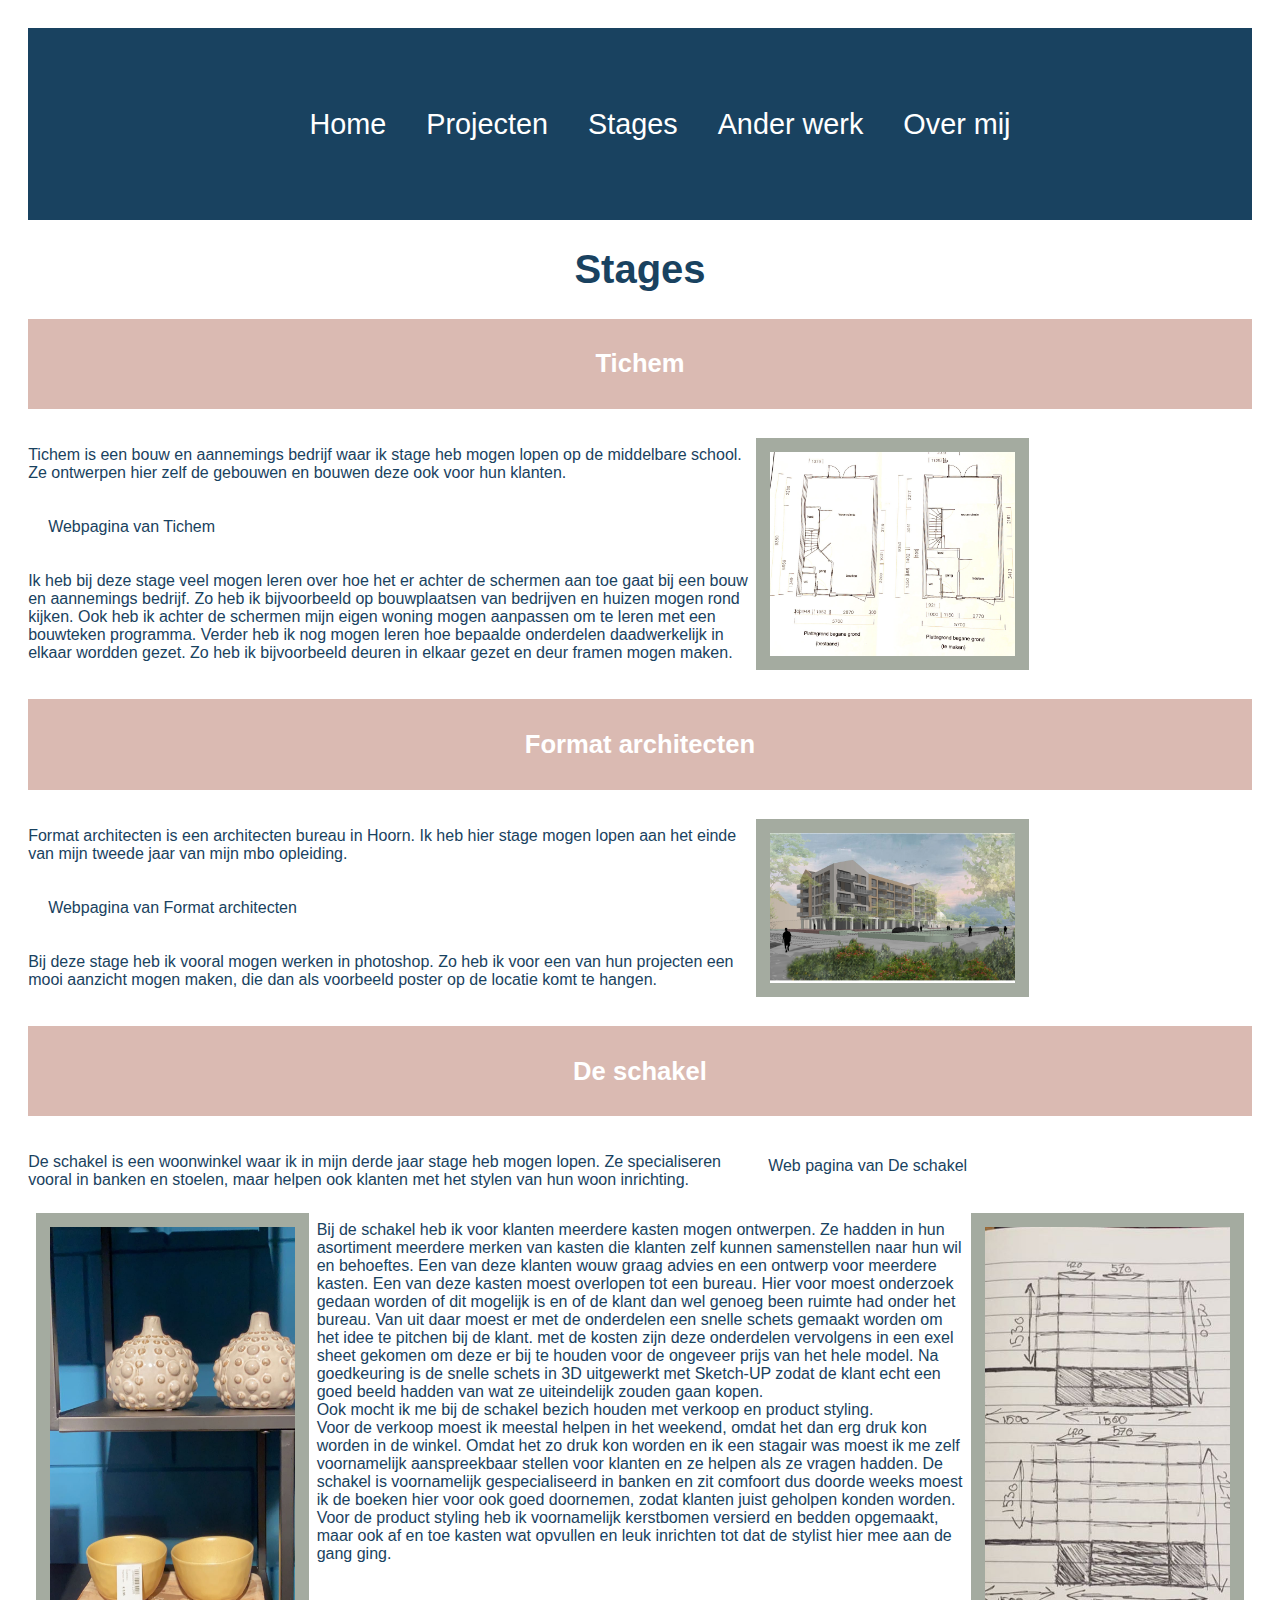
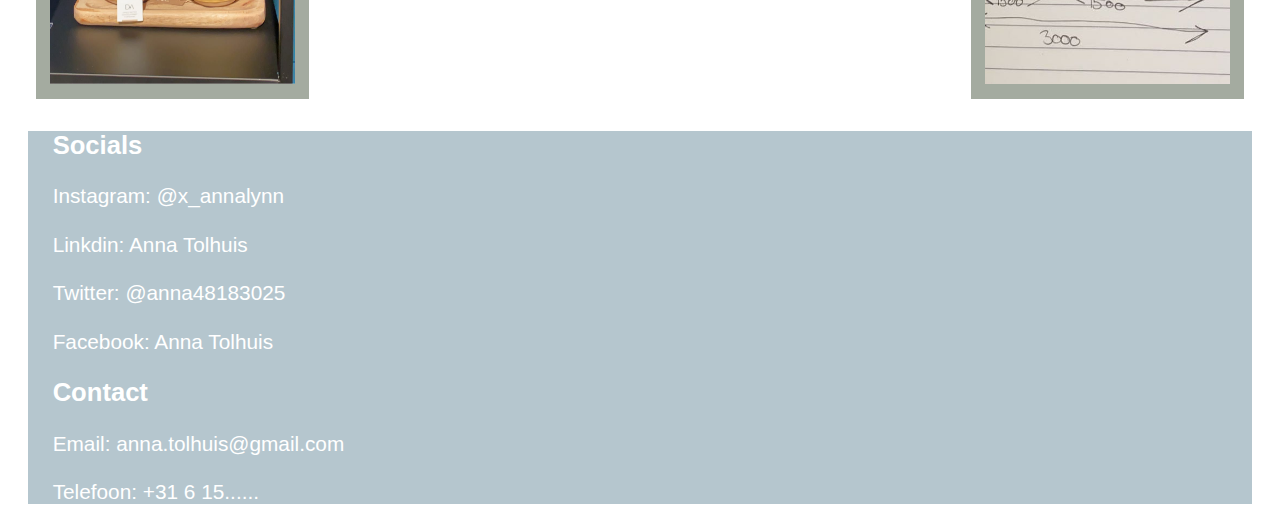
<file: derde.html>
<!DOCTYPE html>
<html lang="nl">
    <head>
        <meta charset="UTF-8">
        <meta name="viewport" content="width=device-width, initial-scale=1.0">
        <title>Portofolio Anna</title>
        <link rel="stylesheet" href="css/style.css">
    </head>
<body>

    <header>
       <nav>
            <ul>
              <li><a href="index.html">Home</a></li>
              <li><a href="tweede.html">Projecten</a></li>
              <li><a href="derde.html">Stages</a></li>
              <li><a href="vierde.html">Ander werk</a></li>
              <li><a href="vijfde.html">Over mij</a></li>
            </ul>
        </nav>
    </header>

    <main>
        <h1>Stages</h1>
        
        <h2>Tichem</h2>
        <section>
            <div class="indeling">
                <p>Tichem is een bouw en aannemings bedrijf waar ik stage heb mogen lopen op de middelbare school. Ze ontwerpen hier zelf de gebouwen en bouwen deze ook voor hun klanten.</p>
                <a href="https://tichem.nl/index.php">Webpagina van Tichem</a>
                <p>Ik heb bij deze stage veel mogen leren over hoe het er achter de schermen aan toe gaat bij een bouw en aannemings bedrijf. Zo heb ik bijvoorbeeld op bouwplaatsen van bedrijven en huizen mogen rond kijken. Ook heb ik achter de schermen mijn eigen woning mogen aanpassen om te leren met een bouwteken programma. Verder heb ik nog mogen leren hoe bepaalde onderdelen daadwerkelijk in elkaar wordden gezet. Zo heb ik bijvoorbeeld deuren in elkaar gezet en deur framen mogen maken.</p>
            </div>
            <img src="fotos/plategrondstagetichem.jpg" alt="plategrond van huis voor opdracht">
        </section>
        
        <h2>Format architecten</h2>
        <section>
            <div class="indeling">
                <p>Format architecten is een architecten bureau in Hoorn. Ik heb hier stage mogen lopen aan het einde van mijn tweede jaar van mijn mbo opleiding.</p>
                <a href="https://www.formatarchitecten.nl">Webpagina van Format architecten</a>
                <p>Bij deze stage heb ik vooral mogen werken in photoshop. Zo heb ik voor een van hun projecten een mooi aanzicht mogen maken, die dan als voorbeeld poster op de locatie komt te hangen.</p>
            </div>
            <img src="fotos/huesmolen.png" alt="huesmolen ontwerp bewerkt met photoshop">
        </section>

        <h2>De schakel</h2>
        <section>
            <p>De schakel is een woonwinkel waar ik in mijn derde jaar stage heb mogen lopen. Ze specialiseren vooral in banken en stoelen, maar helpen ook klanten met het stylen van hun woon inrichting.</p>
            <a href="https://deschakelwonen.nl">Web pagina van De schakel</a>
        </section>
        <section>
            <img src="fotos/stagefoto.jpeg" alt="foto van een paar vaasjes bij de schakel">
            <p>Bij de schakel heb ik voor klanten meerdere kasten mogen ontwerpen. Ze hadden in hun asortiment meerdere merken van kasten die klanten zelf kunnen samenstellen naar hun wil en behoeftes. Een van deze klanten wouw graag advies en een ontwerp voor meerdere kasten. Een van deze kasten moest overlopen tot een bureau. Hier voor moest onderzoek gedaan worden of dit mogelijk is en of de klant dan wel genoeg been ruimte had onder het bureau. Van uit daar moest er met de onderdelen een snelle schets gemaakt worden om het idee te pitchen bij de klant. met de kosten zijn deze onderdelen vervolgens in een exel sheet gekomen om deze er bij te houden voor de ongeveer prijs van het hele model. Na goedkeuring is de snelle schets in 3D uitgewerkt met Sketch-UP zodat de klant echt een goed beeld hadden van wat ze uiteindelijk zouden gaan kopen.<br> Ook mocht ik me bij de schakel bezich houden met verkoop en product styling.<br> Voor de verkoop moest ik meestal helpen in het weekend, omdat het dan erg druk kon worden in de winkel. Omdat het zo druk kon worden en ik een stagair was moest ik me zelf voornamelijk aanspreekbaar stellen voor klanten en ze helpen als ze vragen hadden. De schakel is voornamelijk gespecialiseerd in banken en zit comfoort dus doorde weeks moest ik de boeken hier voor ook goed doornemen, zodat klanten juist geholpen konden worden.<br> Voor de product styling heb ik voornamelijk kerstbomen versierd en bedden opgemaakt, maar ook af en toe kasten wat opvullen en leuk inrichten tot dat de stylist hier mee aan de gang ging.</p>
            <img src="fotos/kaststageklant.jpeg" alt="Snelle schets van ontwerp kast naar bureau">
        </section>

    </main>

    <footer>
        <h2>Socials</h2>
        <p>Instagram: @x_annalynn</p>
        <p>Linkdin: Anna Tolhuis</p>
        <p>Twitter: @anna48183025</p>
        <p>Facebook: Anna Tolhuis</p>

        <h2>Contact</h2>
        <p>Email: anna.tolhuis@gmail.com</p>
        <p>Telefoon: +31 6 15......</p> <!--Ik wil hier voor niet mijn voledige nummer online hebben.-->

    </footer>
</body>
</html>
</file>
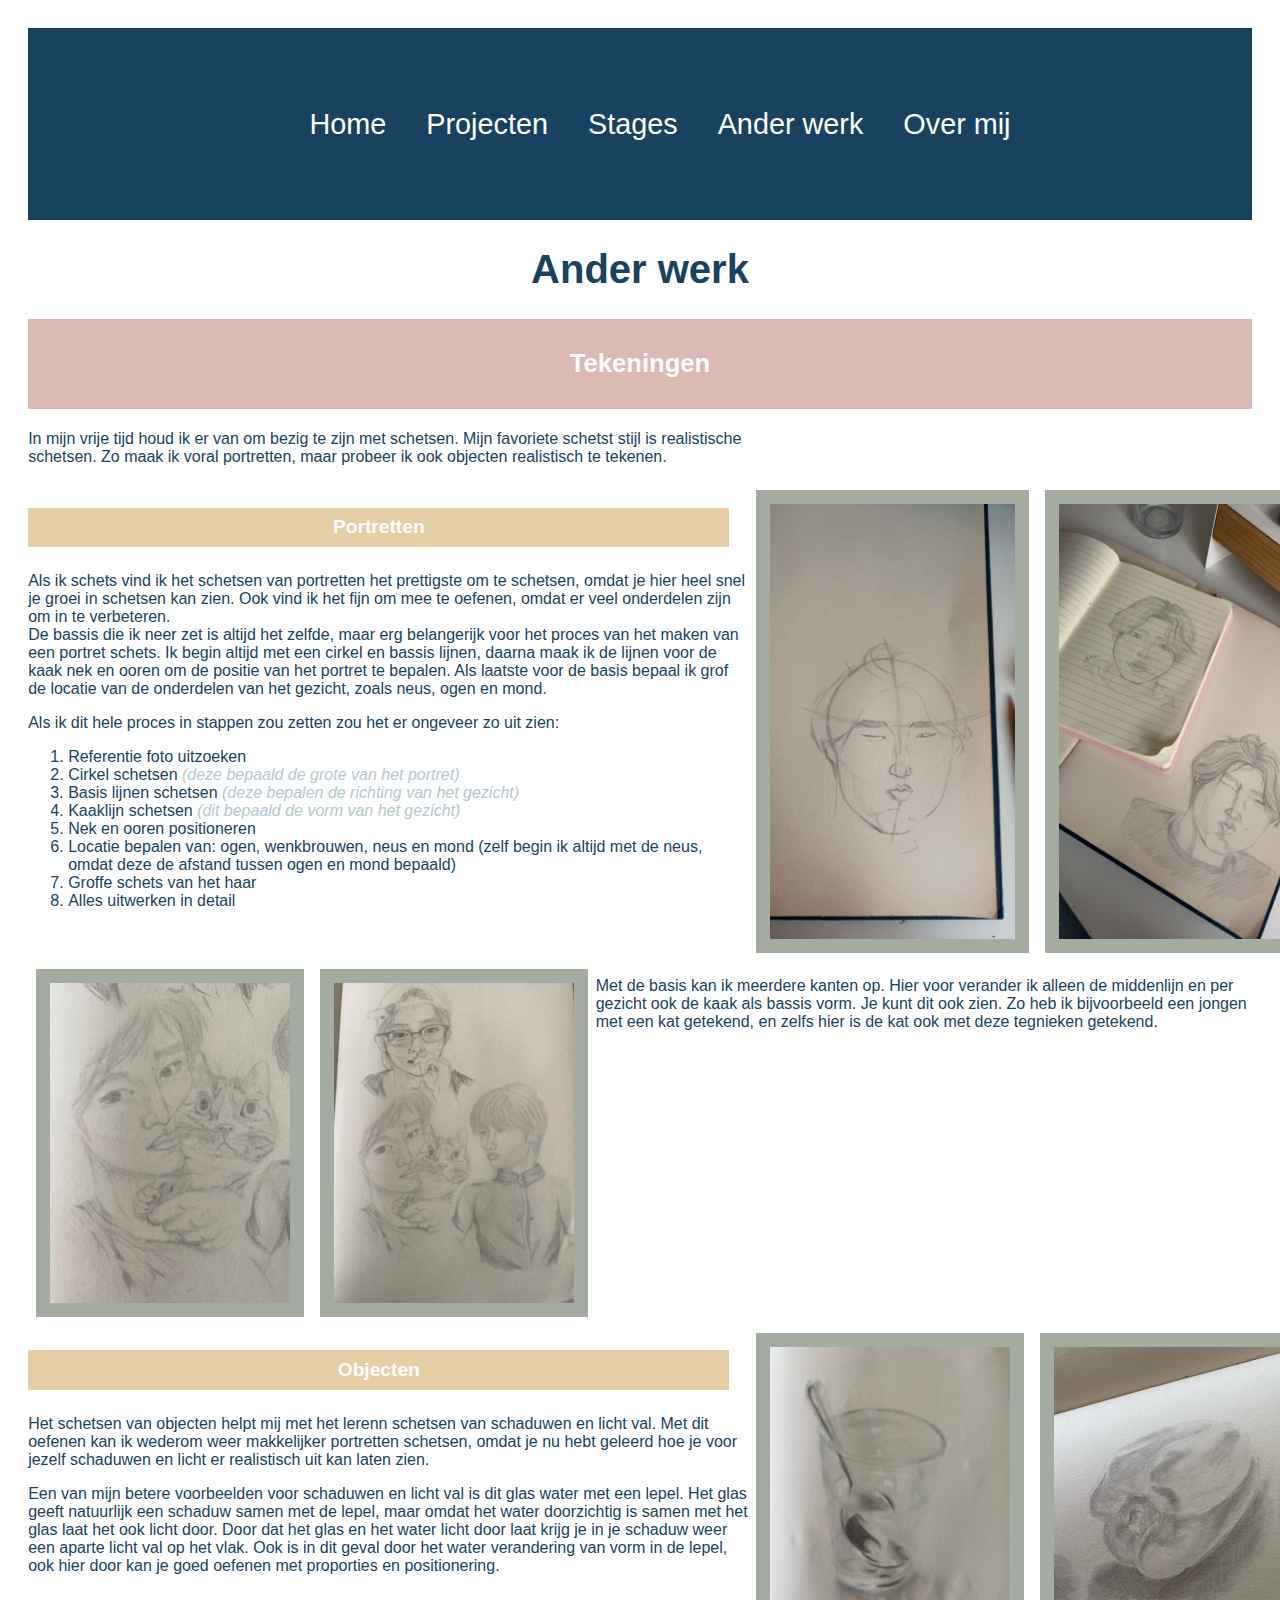
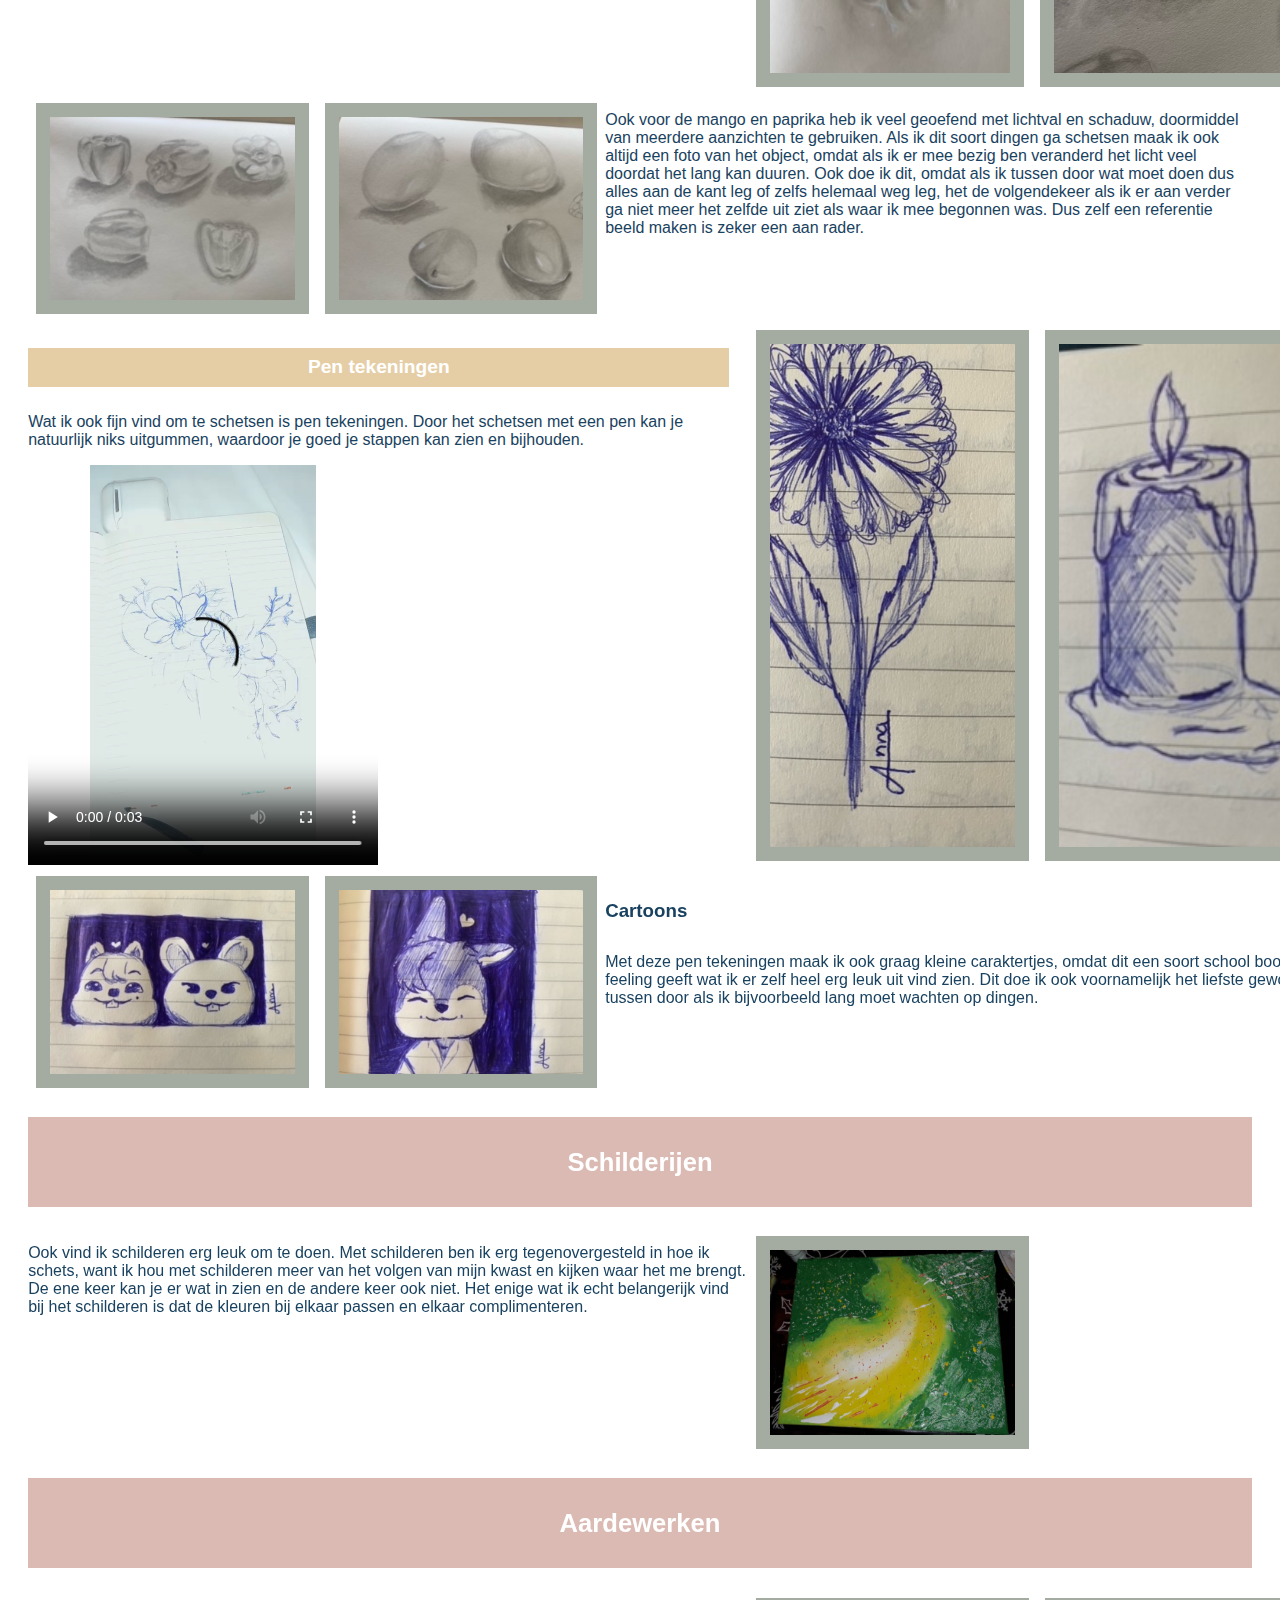
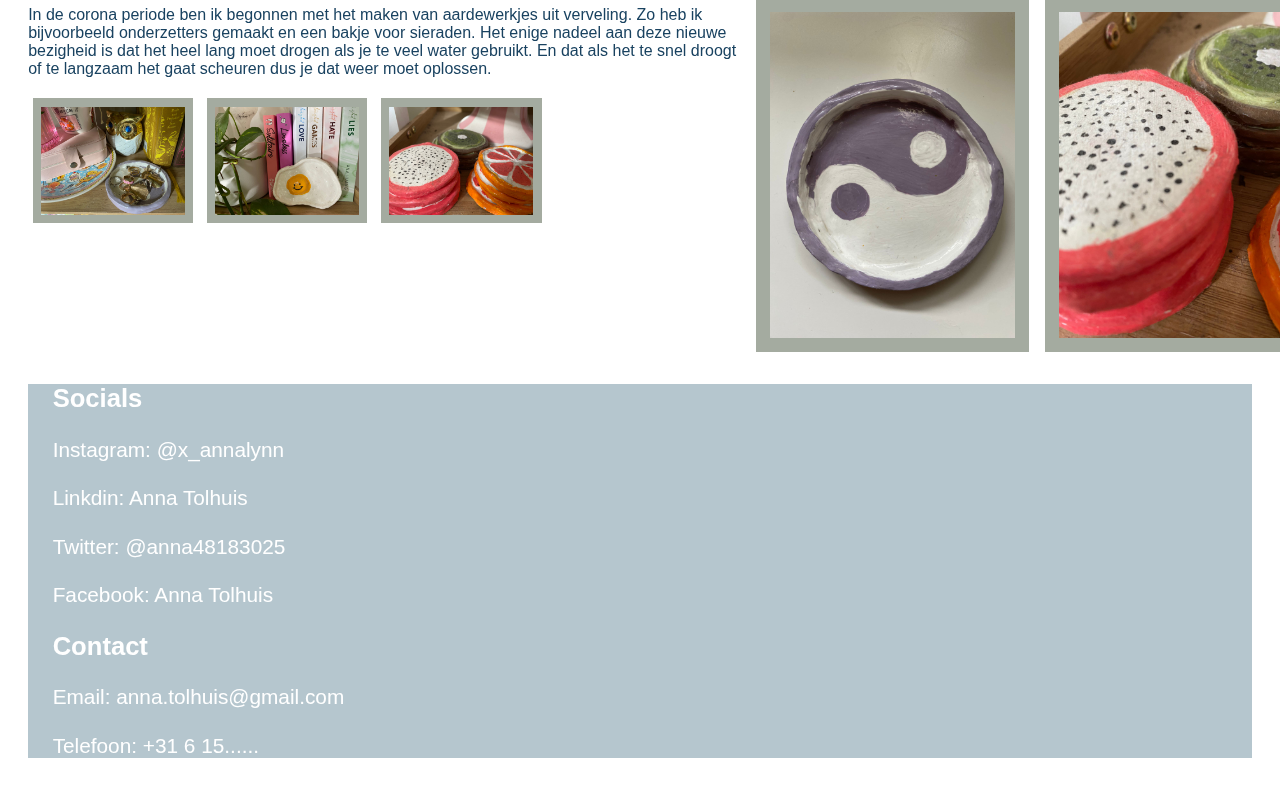
<file: vierde.html>
<!DOCTYPE html>
<html lang="nl">
    <head>
        <meta charset="UTF-8">
        <meta name="viewport" content="width=device-width, initial-scale=1.0">
        <title>Portofolio Anna</title>
        <link rel="stylesheet" href="css/style.css">
    </head>
<body>

    <header>
       <nav>
            <ul>
              <li><a href="index.html">Home</a></li>
              <li><a href="tweede.html">Projecten</a></li>
              <li><a href="derde.html">Stages</a></li>
              <li><a href="vierde.html">Ander werk</a></li>
              <li><a href="vijfde.html">Over mij</a></li>
            </ul>
        </nav>
    </header>

    <main>
        <h1>Ander werk</h1>

        <h2>Tekeningen</h2>

        <p>In mijn vrije tijd houd ik er van om bezig te zijn met schetsen. Mijn favoriete schetst stijl is realistische schetsen. Zo maak ik voral portretten, maar probeer ik ook objecten realistisch te tekenen.</p>

        <section>
            <div class="indeling">
                <h4>Portretten</h4>
                <p>Als ik schets vind ik het schetsen van portretten het prettigste om te schetsen, omdat je hier heel snel je groei in schetsen kan zien. Ook vind ik het fijn om mee te oefenen, omdat er veel onderdelen zijn om in te verbeteren.<br> De bassis die ik neer zet is altijd het zelfde, maar erg belangerijk voor het proces van het maken van een portret schets. Ik begin altijd met een cirkel en bassis lijnen, daarna maak ik de lijnen voor de kaak nek en ooren om de positie van het portret te bepalen. Als laatste voor de basis bepaal ik grof de locatie van de onderdelen van het gezicht, zoals neus, ogen en mond.</p>
                <p>Als ik dit hele proces in stappen zou zetten zou het er ongeveer zo uit zien:</p>
                <ol>
                    <li>Referentie foto uitzoeken</li>
                    <li>Cirkel schetsen <em>(deze bepaald de grote van het portret)</em></li>
                    <li>Basis lijnen schetsen <em>(deze bepalen de richting van het gezicht)</em></li>
                    <li>Kaaklijn schetsen <em>(dit bepaald de vorm van het gezicht)</em></li>
                    <li>Nek en ooren positioneren</li>
                    <li>Locatie bepalen van: ogen, wenkbrouwen, neus en mond (zelf begin ik altijd met de neus, omdat deze de afstand tussen ogen en mond bepaald)</li>
                    <li>Groffe schets van het haar</li>
                    <li>Alles uitwerken in detail</li>
                </ol>
            </div>
            <img src="fotos/IMG_C31D681EDB51-1.jpeg" alt="bassis schets van een portret">
            <img src="fotos/IMG_2532D1137172-1.jpeg" alt="voledig uitgewerkte schets van een portret">
        </section>

        <section>
            <img src="fotos/portret_metkat.jpeg" alt="Schets van jongen die een kat vast houd">
            <img src="fotos/portretten.jpeg" alt="meerdere portretschetsen van een jongen">
            <p>Met de basis kan ik meerdere kanten op. Hier voor verander ik alleen de middenlijn en per gezicht ook de kaak als bassis vorm. Je kunt dit ook zien. Zo heb ik bijvoorbeeld een jongen met een kat getekend, en zelfs hier is de kat ook met deze tegnieken getekend.</p>
        </section>

        <section>
            <div class="indeling">
                <h4>Objecten</h4>
                <p>Het schetsen van objecten helpt mij met het lerenn schetsen van schaduwen en licht val. Met dit oefenen kan ik wederom weer makkelijker portretten schetsen, omdat je nu hebt geleerd hoe je voor jezelf schaduwen en licht er realistisch uit kan laten zien.</p>
                <p>Een van mijn betere voorbeelden voor schaduwen en licht val is dit glas water met een lepel. Het glas geeft natuurlijk een schaduw samen met de lepel, maar omdat het water doorzichtig is samen met het glas laat het ook licht door. Door dat het glas en het water licht door laat krijg je in je schaduw weer een aparte licht val op het vlak. Ook is in dit geval door het water verandering van vorm in de lepel, ook hier door kan je goed oefenen met proporties en positionering.</p>
            </div>
            <img src="fotos/glaswater.jpeg" alt="Schets van een glas water met een lepel">
            <img src="fotos/paprika.jpeg" alt="Realistische schets van een paprika">
        </section>
        <section>
            <img src="fotos/paprikas.jpeg" alt="Meerdere schetsen van paprika's">
            <img src="fotos/mangos.jpeg" alt="meerdere schetsen van mango's">
            <p>Ook voor de mango en paprika heb ik veel geoefend met lichtval en schaduw, doormiddel van meerdere aanzichten te gebruiken. Als ik dit soort dingen ga schetsen maak ik ook altijd een foto van het object, omdat als ik er mee bezig ben veranderd het licht veel doordat het lang kan duuren. Ook doe ik dit, omdat als ik tussen door wat moet doen dus alles aan de kant leg of zelfs helemaal weg leg, het de volgendekeer als ik er aan verder ga niet meer het zelfde uit ziet als waar ik mee begonnen was. Dus zelf een referentie beeld maken is zeker een aan rader.</p>
        </section>

        <section>
            <div class="indeling">
                <h4>Pen tekeningen</h4>
                <p>Wat ik ook fijn vind om te schetsen is pen tekeningen. Door het schetsen met een pen kan je natuurlijk niks uitgummen, waardoor je goed je stappen kan zien en bijhouden. </p>
                <video width="350" height="400" controls>
                    <source src="videos/pentekeningvideo.mp4" type="video/mp4">
                </video>
            </div>
            <img src="fotos/bloem.jpeg" alt="pen tekening van een bloem">
            <img src="fotos/kaars.jpeg" alt="pen tekening van een brandende kaars">
        </section>

        <section>
            <img src="fotos/diertjes.jpeg" alt="pen tekening van een quoka en een konijntje">
            <img src="fotos/wolfje.jpeg" alt="Pen tekening van een wolfje">
            <div class="indeling">
                <h5>Cartoons</h5>
                <p>Met deze pen tekeningen maak ik ook graag kleine caraktertjes, omdat dit een soort school book feeling geeft wat ik er zelf heel erg leuk uit vind zien. Dit doe ik ook voornamelijk het liefste gewoon tussen door als ik bijvoorbeeld lang moet wachten op dingen.</p>
            </div>
        </section>

        <h2>Schilderijen</h2>
        <section>
            <p>Ook vind ik schilderen erg leuk om te doen. Met schilderen ben ik erg tegenovergesteld in hoe ik schets, want ik hou met schilderen meer van het volgen van mijn kwast en kijken waar het me brengt. De ene keer kan je er wat in zien en de andere keer ook niet. Het enige wat ik echt belangerijk vind bij het schilderen is dat de kleuren bij elkaar passen en elkaar complimenteren.</p>
            <img src="fotos/schilderij.png" alt="foto van een zelf gemaakt abstract schilderij in het groen">
        </section>

        <h2>Aardewerken</h2>
        <section>
            <div class="indeling">
                <p>In de corona periode ben ik begonnen met het maken van aardewerkjes uit verveling. Zo heb ik bijvoorbeeld onderzetters gemaakt en een bakje voor sieraden. Het enige nadeel aan deze nieuwe bezigheid is dat het heel lang moet drogen als je te veel water gebruikt. En dat als het te snel droogt of te langzaam het gaat scheuren dus je dat weer moet oplossen.</p>
                <img src="fotos/bakjemetsieraden.jpg" alt="zelf gemaakt bakje met sieraden">
                <img src="fotos/eibeeldje.jpg" alt="van klei gemaakt beeldje in de vorm van een eitje">
                <img src="fotos/fruitonderzettershorizontaal.jpg" alt="fruit onderzettertjes zelf gemaakt van klei">
            </div>
            <img src="fotos/sieradenbakje.jpg" alt="Aardenwerk bakje met ying en yang simbool in het paars en wit">
            <img src="fotos/fruitonderzettersverticaal.jpg" alt="fruit onderzettertjes zelf gemaakt van klei">
        </section>

    </main>

    <footer>
        <h2>Socials</h2>
        <p>Instagram: @x_annalynn</p>
        <p>Linkdin: Anna Tolhuis</p>
        <p>Twitter: @anna48183025</p>
        <p>Facebook: Anna Tolhuis</p>

        <h2>Contact</h2>
        <p>Email: anna.tolhuis@gmail.com</p>
        <p>Telefoon: +31 6 15......</p> <!--Ik wil hier voor niet mijn voledige nummer online hebben.-->

    </footer>
</body>
</html>
</file>
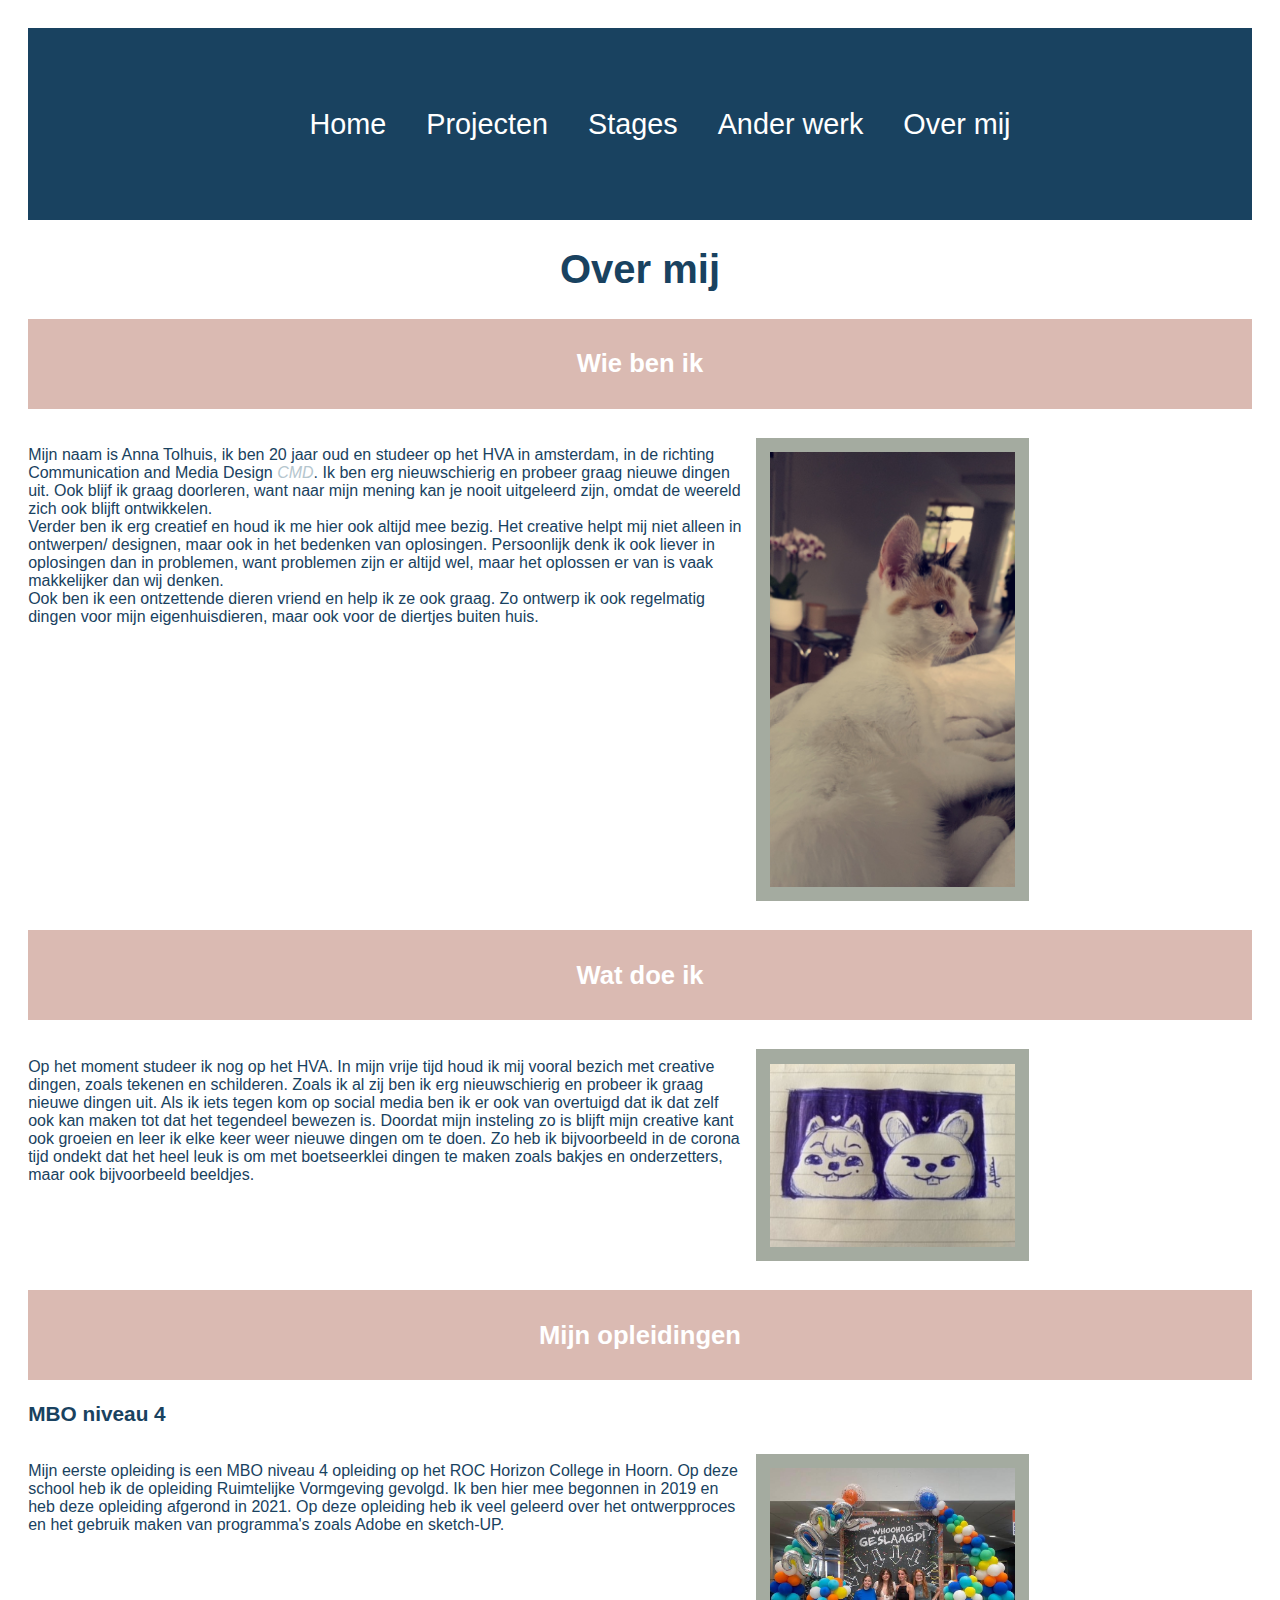
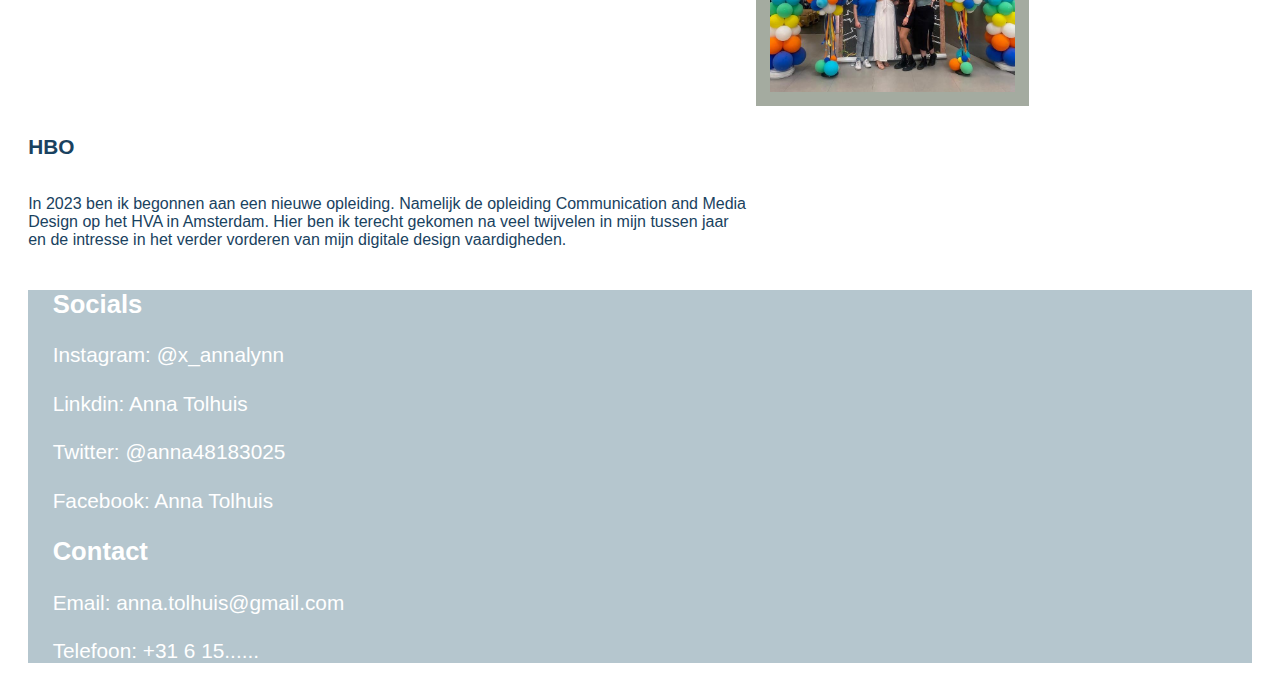
<file: vijfde.html>
<!DOCTYPE html>
<html lang="nl">
    <head>
        <meta charset="UTF-8">
        <meta name="viewport" content="width=device-width, initial-scale=1.0">
        <title>Portofolio Anna</title>
        <link rel="stylesheet" href="css/style.css">
    </head>
<body>

    <header>
       <nav>
            <ul>
              <li><a href="index.html">Home</a></li>
              <li><a href="tweede.html">Projecten</a></li>
              <li><a href="derde.html">Stages</a></li>
              <li><a href="vierde.html">Ander werk</a></li>
              <li><a href="vijfde.html">Over mij</a></li>
            </ul>
        </nav>
    </header>

    <main>
        <h1>Over mij</h1>

        <h2>Wie ben ik</h2>
        <section>
            <p>Mijn naam is Anna Tolhuis, ik ben 20 jaar oud en studeer op het HVA in amsterdam, in de richting Communication and Media Design <em>CMD</em>. Ik ben erg nieuwschierig en probeer graag nieuwe dingen uit. Ook blijf ik graag doorleren, want naar mijn mening kan je nooit uitgeleerd zijn, omdat de weereld zich ook blijft ontwikkelen.<br> Verder ben ik erg creatief en houd ik me hier ook altijd mee bezig. Het creative helpt mij niet alleen in ontwerpen/ designen, maar ook in het bedenken van oplosingen. Persoonlijk denk ik ook liever in oplosingen dan in problemen, want problemen zijn er altijd wel, maar het oplossen er van is vaak makkelijker dan wij denken.<br> Ook ben ik een ontzettende dieren vriend en help ik ze ook graag. Zo ontwerp ik ook regelmatig dingen voor mijn eigenhuisdieren, maar ook voor de diertjes buiten huis.</p>
            <img src="fotos/image0.jpeg" alt="Foto van mijn lapjes kat kitten">
        </section>

        <h2>Wat doe ik</h2>
        <section>
            <p>Op het moment studeer ik nog op het HVA. In mijn vrije tijd houd ik mij vooral bezich met creative dingen, zoals tekenen en schilderen. Zoals ik al zij ben ik erg nieuwschierig en probeer ik graag nieuwe dingen uit. Als ik iets tegen kom op social media ben ik er ook van overtuigd dat ik dat zelf ook kan maken tot dat het tegendeel bewezen is. Doordat mijn insteling zo is blijft mijn creative kant ook groeien en leer ik elke keer weer nieuwe dingen om te doen. Zo heb ik bijvoorbeeld in de corona tijd ondekt dat het heel leuk is om met boetseerklei dingen te maken zoals bakjes en onderzetters, maar ook bijvoorbeeld beeldjes.</p>
            <img src="fotos/diertjes.jpeg" alt="pen tekening van een quoka en een konijntje">
        </section>

        <h2>Mijn opleidingen</h2>
        <h3>MBO niveau 4</h3>
        <section>
            <p>Mijn eerste opleiding is een MBO niveau 4 opleiding op het ROC Horizon College in Hoorn. Op deze school heb ik de opleiding Ruimtelijke Vormgeving gevolgd. Ik ben hier mee begonnen in 2019 en heb deze opleiding afgerond in 2021. Op deze opleiding heb ik veel geleerd over het ontwerpproces en het gebruik maken van programma's zoals Adobe en sketch-UP.</p>
            <img src="fotos/mbodiplomauitreiking.jpeg" alt="diploma uitreikings foto van mijn mbo opleiding">
        </section>
        <h3>HBO</h3>
        <section>
            <p>In 2023 ben ik begonnen aan een nieuwe opleiding. Namelijk de opleiding Communication and Media Design op het HVA in Amsterdam. Hier ben ik terecht gekomen na veel twijvelen in mijn tussen jaar en de intresse in het verder vorderen van mijn digitale design vaardigheden.</p>
        </section>
    </main>

    <footer>
        <h2>Socials</h2>
        <p>Instagram: @x_annalynn</p>
        <p>Linkdin: Anna Tolhuis</p>
        <p>Twitter: @anna48183025</p>
        <p>Facebook: Anna Tolhuis</p>

        <h2>Contact</h2>
        <p>Email: anna.tolhuis@gmail.com</p>
        <p>Telefoon: +31 6 15......</p> <!--Ik wil hier voor niet mijn voledige nummer online hebben.-->

    </footer>
</body>
</html>
</file>
<file: css/style.css>
*{
    font-family:Arial, Helvetica, sans-serif;
    font-size: 1em;
    color:#194260;
}

body{
    padding: 0;
    margin: 2.2%;
}

header{
    background-color: #194260;
    font-size: 1.8em;
    border: #194260;
    padding: 3%;
}

section{
    display: flex;
    flex-direction: row;
}

/*Div gebruikt voor de indeling*/
.indeling{
    flex-direction: column;
}

nav ul{
    list-style: none;
    text-align: center;
}

nav ul li{
    display: inline-flex;
    justify-content: space-between;
    color: #ffffff;
}

li a{
    display: block;
    color: #ffffff;
    text-align: center;
    padding: 14px 16px;
    text-decoration: none;
}

a{
    display: inline-block;
    justify-content: space-between;
    padding: 20px;
    text-decoration: none;
    color:#194260;
}
a:first-child{
    color:#ffffff;
}

a:hover{
    background-color: #b5c6ce;
    color: #194260;
    transform: scale(1.1);
    border-radius: 37%;
}

h1{
    font-size: 2.5em;
    width:100%;
    text-align: center;
}

h2{
    font-size: 1.6em;
    color: #ffffff;
    background-color: #dabab2;
    width: 95%;
    padding: 2.5%;
    margin-right: 2.2%;
    text-align: center;
}

h3{
    font-size: 1.3em;
    width: 100%;
    text-align: left;
}

h4{
    font-size: 1.2em;
    width: 95%;
    background-color: #e5cea6;
    padding: 1.2%;
    text-align: center;
    color: #ffffff;
}

h5{
    font-size: 1.17em;
    width: 100%;
}

p{
    width: 45em;
}

img{
    width: 20%;
    height: auto;
    margin: 0.64%;
    padding:1.15%;
    background-color: #a4aba0;
    object-fit: cover;
}

em{
    color: #b5c6ce;
}

footer{
    background-color: #b5c6ce;
}
footer h2{
    font-size: 1.6em;
    color: #ffffff;
    background-color: #b5c6ce;
    width: 0%;
    padding: 0%;
    margin: 2%;
    text-align: center;
}
footer p{
    text-align: left;
    color: #ffffff;
    font-size: 1.3em;
    margin: 2%;
}

main section:first-child{
    display: inline;
}
main section:first-child h1{
    padding: 1.2%;
    border-radius: 0%;
    text-align: center;
    color: #e5cea6;
}
main section:first-child p{
    text-align: center;
    font-size: 1.13em;
    font-weight: 200;
    color: #e5cea6;
    margin-left: 20%;
}
</file>
